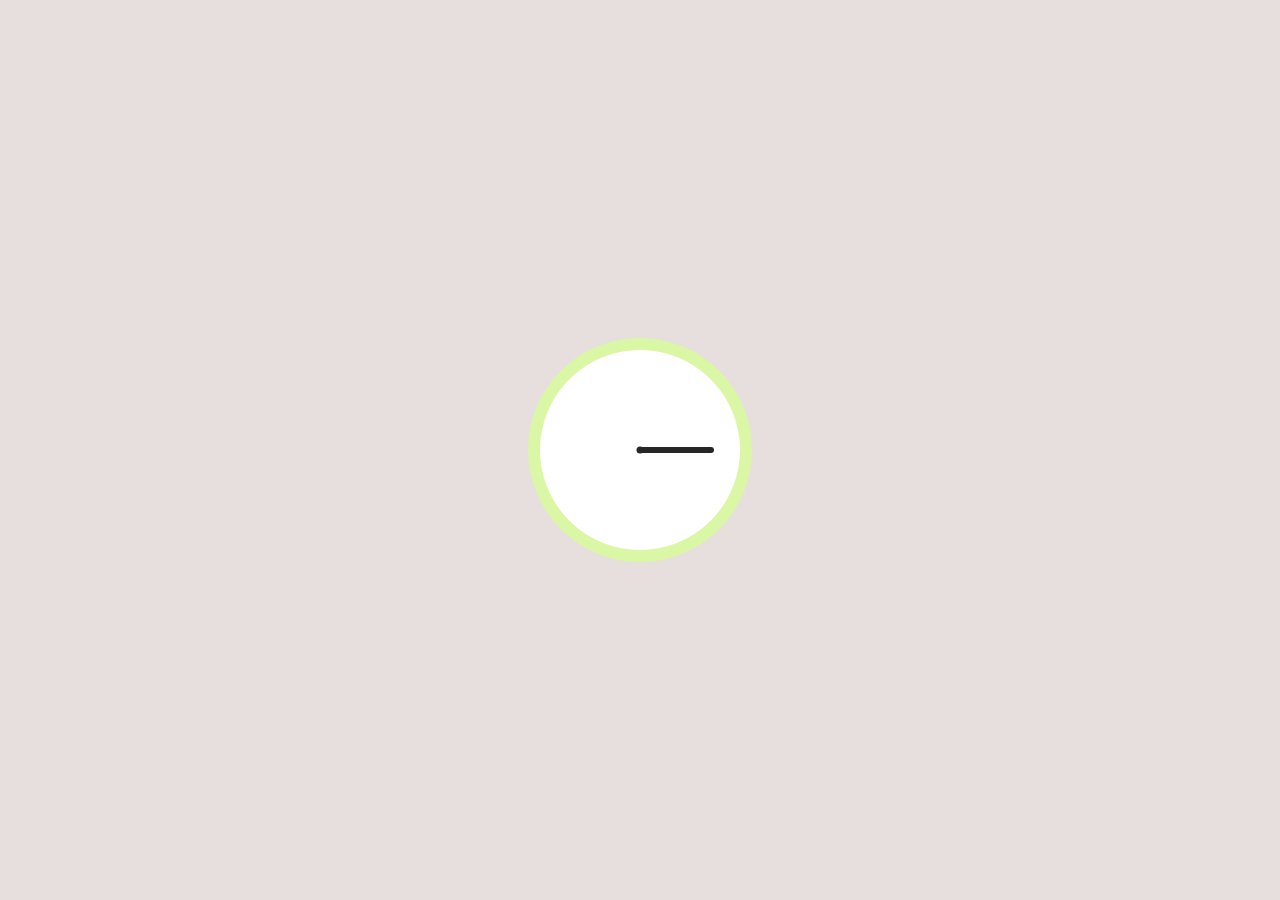
<file: THA 4/index.html>
<!DOCTYPE html>
<html lang="en">
<head>
    <meta charset="UTF-8">
    <meta http-equiv="X-UA-Compatible" content="IE=edge">
    <meta name="viewport" content="width=device-width, initial-scale=1.0">
    <title>Clock</title>
    <link rel="stylesheet" type="text/css" href="style.css">
</head>
<body>
   <div class="clock"></div>
   <span></span> 
</body>
</html>
</file>
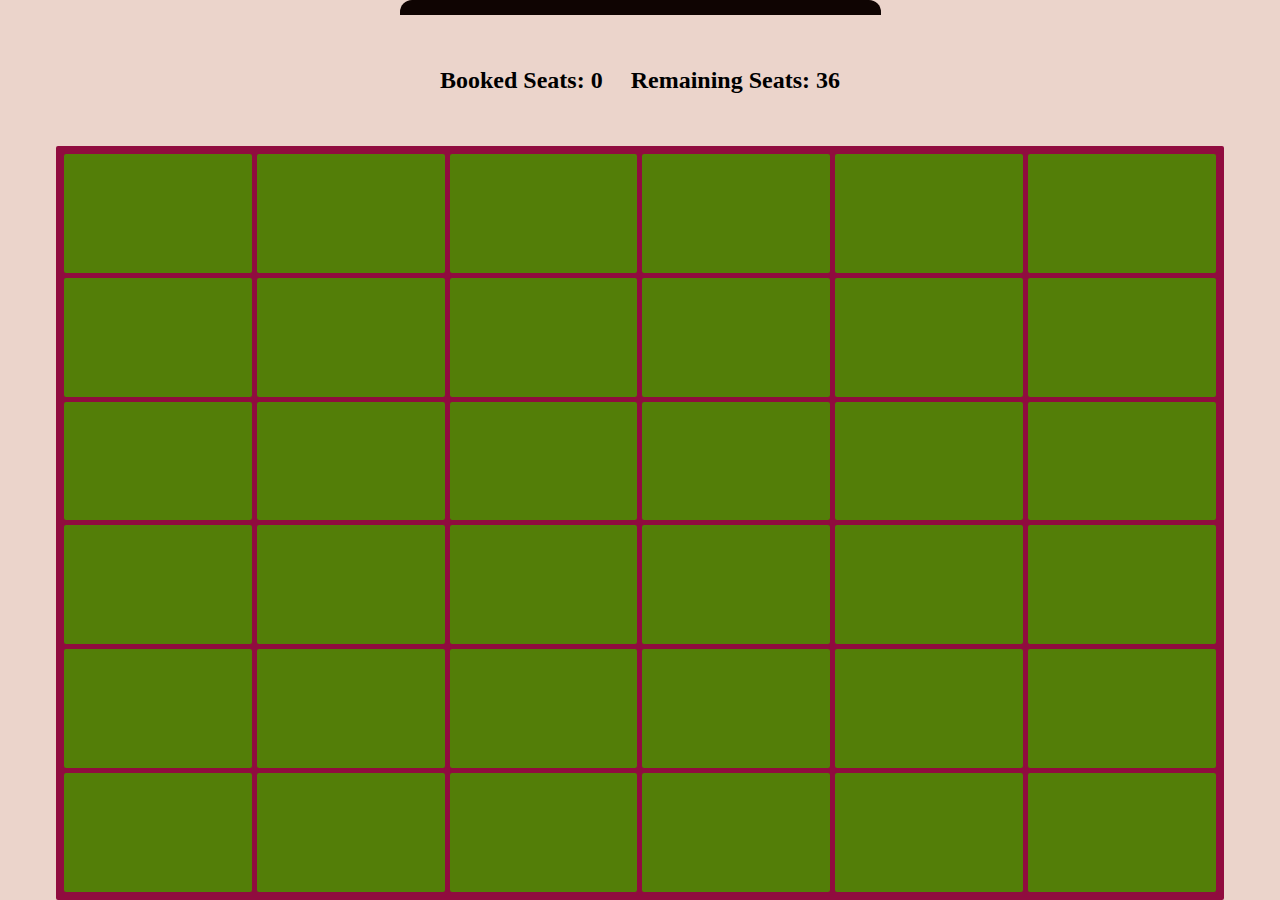
<file: THA 8/index.html>
<!DOCTYPE html>
<html lang="en">
  <head>
    <meta charset="UTF-8" />
    <meta name="viewport" content="width=device-width, initial-scale=1.0" />
    <meta http-equiv="X-UA-Compatible" content="ie=edge" />
    <link rel="stylesheet" href="style.css" />
    <title>Movie Hall</title>
  </head>
  <body>
    <div class="container">
      <div class="movie-screen"></div>
      <div class="info">
        <h2>
          Booked Seats:
          <span class="booked-seats"></span>
        </h2>
        <h2>
          Remaining Seats:
          <span class="remaining-seats"></span>
        </h2>
      </div>
      <div class="main-area">
        <div class="seat"></div>
        <div class="seat"></div>
        <div class="seat"></div>
        <div class="seat"></div>
        <div class="seat"></div>
        <div class="seat"></div>
        <div class="seat"></div>
        <div class="seat"></div>
        <div class="seat"></div>
        <div class="seat"></div>
        <div class="seat"></div>
        <div class="seat"></div>
        <div class="seat"></div>
        <div class="seat"></div>
        <div class="seat"></div>
        <div class="seat"></div>
        <div class="seat"></div>
        <div class="seat"></div>
        <div class="seat"></div>
        <div class="seat"></div>
        <div class="seat"></div>
        <div class="seat"></div>
        <div class="seat"></div>
        <div class="seat"></div>
        <div class="seat"></div>
        <div class="seat"></div>
        <div class="seat"></div>
        <div class="seat"></div>
        <div class="seat"></div>
        <div class="seat"></div>
        <div class="seat"></div>
        <div class="seat"></div>
        <div class="seat"></div>
        <div class="seat"></div>
        <div class="seat"></div>
        <div class="seat"></div>
      </div>
    </div>
    <script src="script.js"></script>
  </body>
</html>
</file>
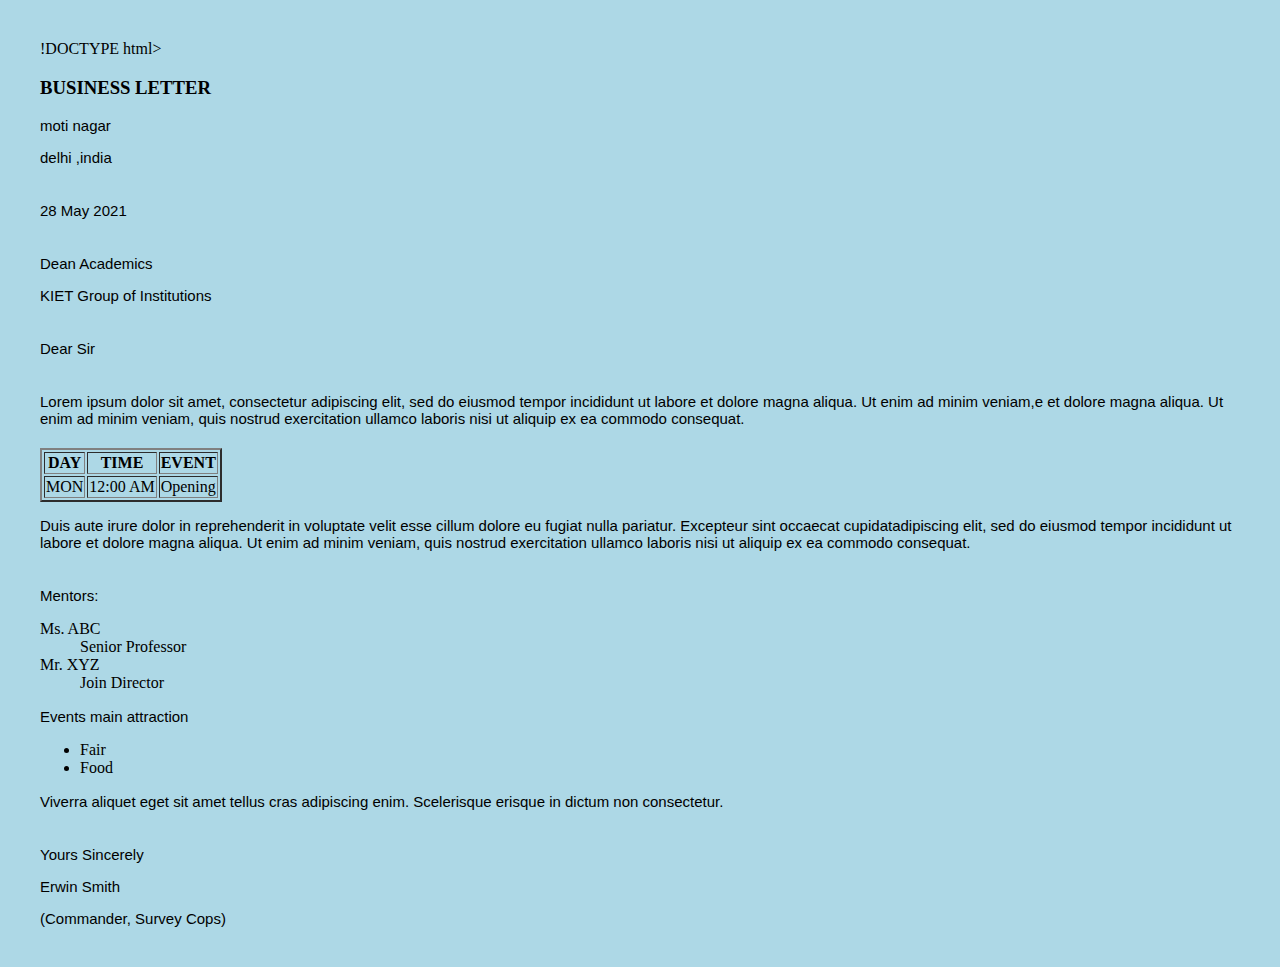
<file: THA1.html>
!DOCTYPE html>
<html>
  <head>
    <title>Frontend Day-1</title>
    <style media="screen">
      p{
      font-family: 'Lato', sans-serif;
      font-size: 15px;
       margin-bottom: 0.2em;
      }
      h2{
  font-family: sans-serif;
}
body {
  font-family: 'Raleway', serif;
  background: lightblue;
  color: black;
  text-align: left;
  margin: 40px;
}
    </style>
  </head>
  <body>
    <h3>BUSINESS LETTER</h3>
    <p>moti nagar</p>
    <p>delhi ,india</p> <br>
    <p>28 May 2021</p> <br>
    <p>Dean Academics</p>
    <p>KIET Group of Institutions</p> <br>
    <p>Dear Sir</p> <br>
    <p>Lorem ipsum dolor sit amet, consectetur adipiscing elit, sed do eiusmod tempor incididunt ut labore et dolore magna aliqua. Ut enim ad minim veniam,e et dolore magna aliqua. Ut enim ad minim veniam, quis nostrud exercitation ullamco laboris nisi ut aliquip ex ea commodo consequat. </p> <br>
    <table border="2px">
      <tr>
        <th>DAY</th>
        <th>TIME</th>
        <th>EVENT</th>
      </tr>
      <tr>
        <td>MON</td>
        <td>12:00 AM</td>
        <td>Opening</td>
      </tr>
    </table>
    <p>Duis aute irure dolor in reprehenderit in voluptate velit esse cillum dolore eu fugiat nulla pariatur. Excepteur sint occaecat cupidatadipiscing elit, sed do eiusmod tempor incididunt ut labore et dolore magna aliqua. Ut enim ad minim veniam, quis nostrud exercitation ullamco laboris nisi ut aliquip ex ea commodo consequat.</p> <br>
    <p>Mentors:</p>
    <dl>
      <dt>Ms. ABC</dt>
      <dd>Senior Professor</dd>
      <dt>Mr. XYZ</dt>
      <dd>Join Director</dd>
    </dl>
    <p>Events main attraction</p>
    <ul>
      <li>Fair</li>
      <li>Food</li>
    </ul>
    <p>Viverra aliquet eget sit amet tellus cras adipiscing enim. Scelerisque erisque in dictum non consectetur.</p> <br>
    <p>Yours Sincerely</p>
    <p>Erwin Smith</p>
    <p>(Commander, Survey Cops)</p>
  </body>
</html>
</file>
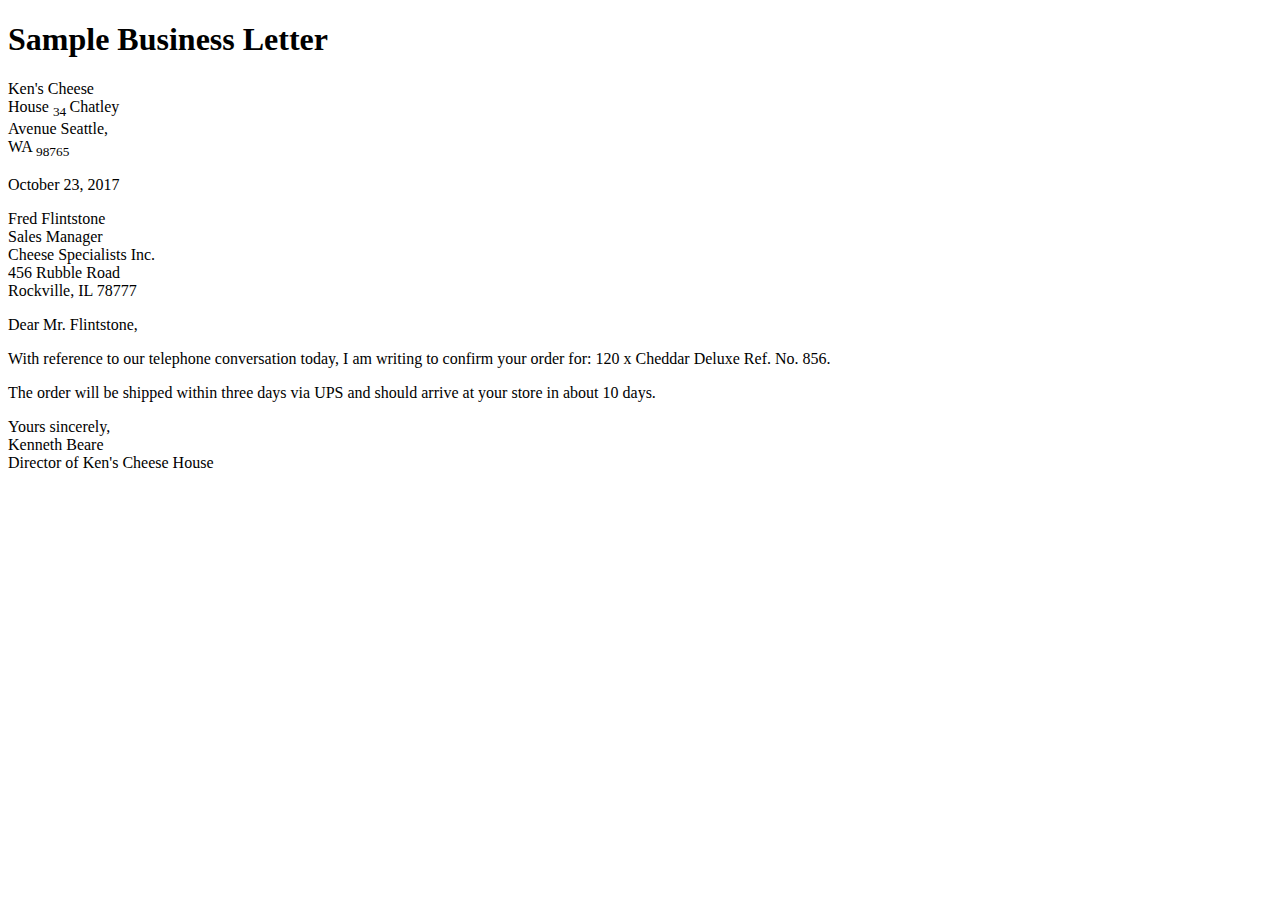
<file: THA2.html>
<!DOCTYPE html>
<html lang="en">
<head>
    <meta charset="UTF-8">
    <meta http-equiv="X-UA-Compatible" content="IE=edge">
    <meta name="viewport" content="width=device-width, initial-scale=1.0">
    <title>Sample business letter</title>
</head>
<style>
    .from{
        width: 10%;
    }
    .under
    {
        text-decoration: underline;
        text-decoration: solid;
    }
</style>
<body>
    <h1>
        Sample Business Letter
    </h1>
    <div class="from">
        <p>Ken's Cheese House <sub> 34 </sub>Chatley Avenue

            Seattle, WA <sub> 98765</sub></p>
    </div>
    <div class="date">
        <p>October 23, 2017
        </p>
    </div>
    <div class="to">
        <p>Fred Flintstone
<br>
        Sales Manager
<br>
Cheese Specialists Inc.
<br>
456 Rubble Road
<br>
Rockville, IL 78777
</p>
    </div>
    <p>Dear Mr. Flintstone,</p>
    <div class="content">
       <p> With reference to our <span class="under"></span> telephone conversation today, I am writing to confirm your order for: 120 x Cheddar Deluxe Ref. No. 856.</p>
<p>
The order will be shipped within three days via UPS and should arrive at your store in about 10 days.
</p>
    </div>
    
    <div class="end">
     <p> Yours sincerely,
<br>           Kenneth Beare
    <br>
Director of Ken's Cheese House</p>
    </div>
</body>

</html>
</file>
<file: THA 4/style.css>
body{
    margin: 0;
    padding: 0;
    background: #e7dede;
    box-sizing: border-box;
}

.clock{
    position: absolute;
    top: 50%;
    left: 50%;
    transform: translate(-50% , -50%);
    width: 200px;
    height: 200px;
    border: 12px solid #DAF7A6 ;
    background: #fff;
    border-radius: 50%;
}

.clock::before{
    content: '';
    position: absolute;
    top: calc(50% - 3px);
    left: 50%;
    width: 37%;
    height: 6px;
    background: #262626;
    border-radius: 3px;
    animation: animate 4s linear infinite;
    transform-origin: left;
}

.clock::after{
    content: '';
    position: absolute;
    top: calc(50% - 3px);
    left: 50%;
    width: 30%;
    height: 6px;
    background: #262626;
    border-radius: 3px;
    animation: animate 48s linear infinite;
    transform-origin: left;
}



span{
    display: block;
    position: absolute;
    top: 50%;
    left: 50%;
    transform: translate(-50%,-50%);
    width: 7px;
    height: 7px;
    background: #262626;
    border-radius: 70%;
    z-index: 1;
}

@keyframes animate{

    0%{
        transform: rotate(-90deg);
    }

    100%{
        transform: rotate(270deg);
    }
    
}
</file>
<file: THA 8/style.css>
body {
    margin: 0;
    padding: 0;
    box-sizing: border-box;
}

.container {
    background-color: #ebd4cb;
    width: 100%;
    min-height: 100vh;
    display: flex;
    align-items: center;
    justify-content: space-between;
    flex-direction: column;
}

.movie-screen {
    width: 481px;

    height: 15px;
    background-color: #0f0402;
    border-radius: 12px 12px 0 0;
}

.info {
    display: flex;
    justify-content: space-between;
    width: 400px;
}
.main-area {
    background-color: #900C3F;
    width: 90%;
    height: 82vh;
    display: grid;
    grid-template-columns: repeat(6, 1fr);
    grid-gap: 5px;
    padding: 8px;
    border-radius: 2px;
}

.seat {
    height: 100%;
    border-radius: 2px;
    background-color: #537E08;
}

.seat:hover {
    background-color: #075052c7;
    opacity: 0.5;
}

.booked {
    background-color: #FFC300 ;
}
</file>
